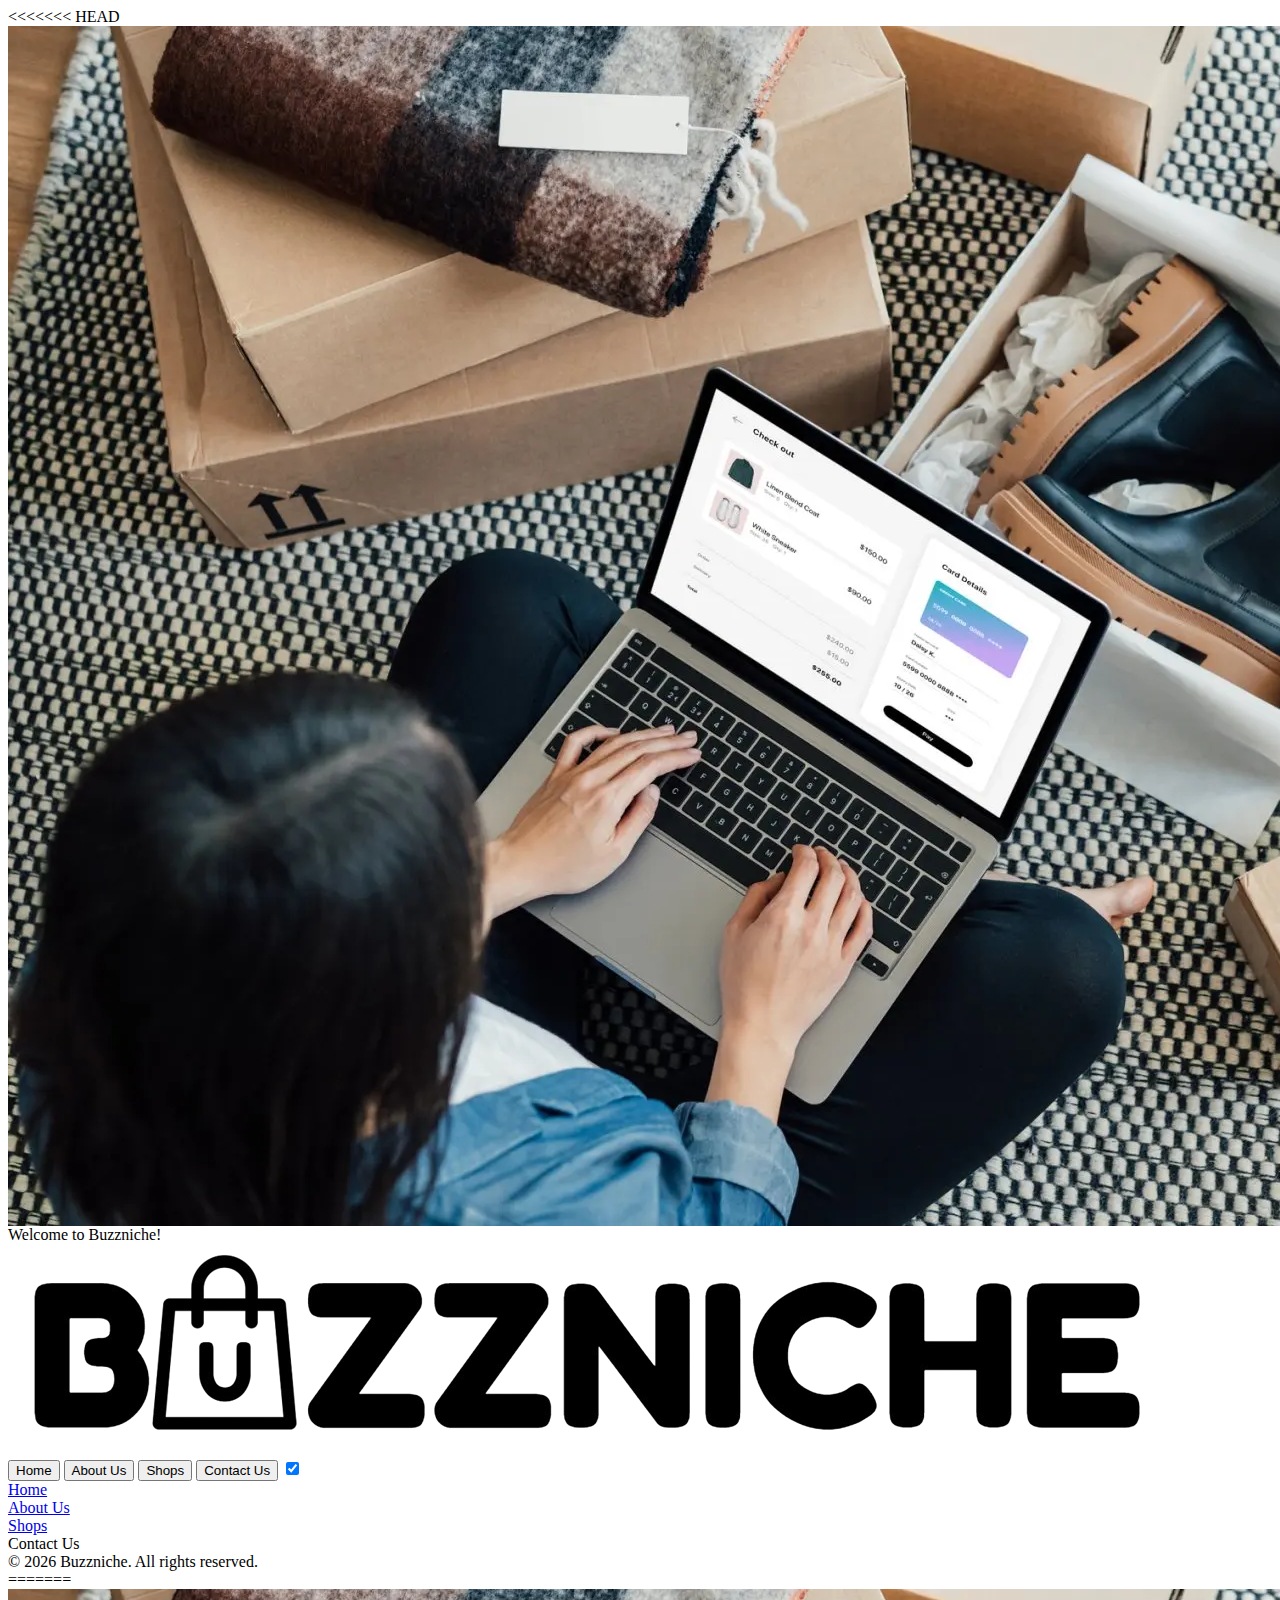
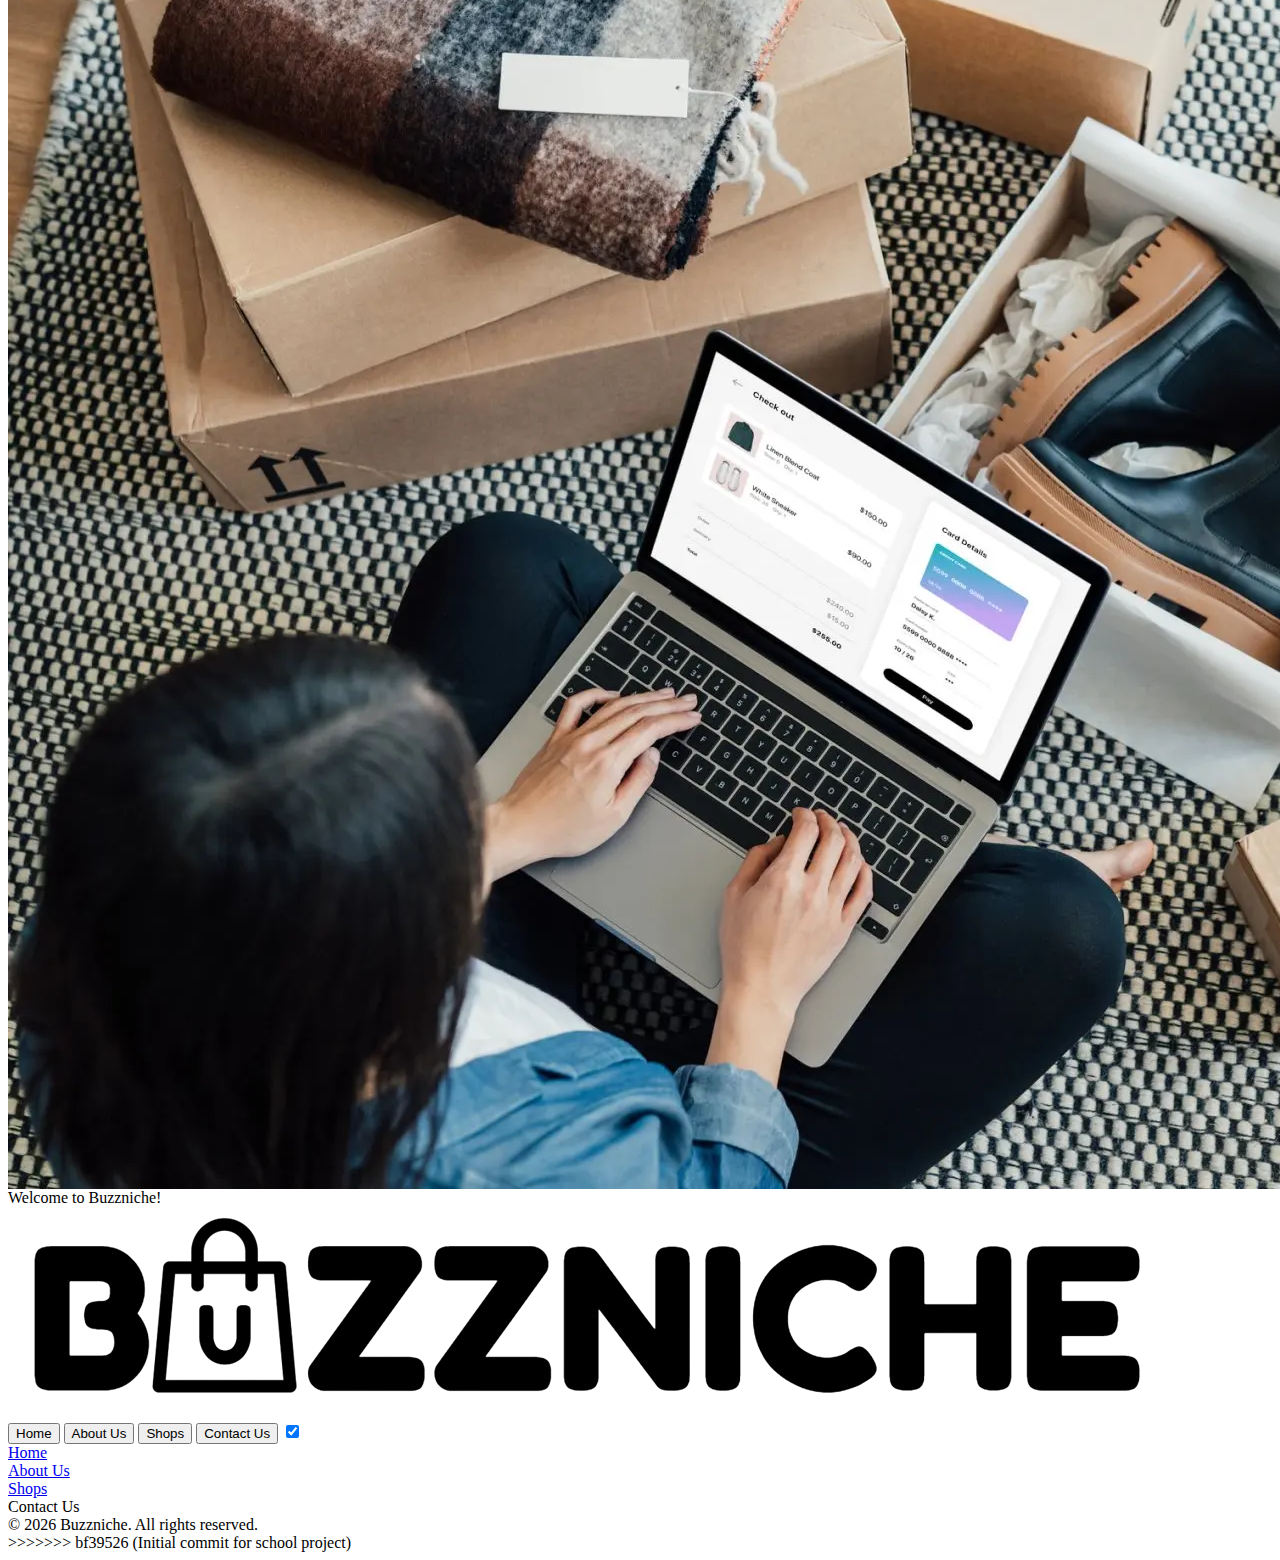
<file: index.html>
<<<<<<< HEAD
<!DOCTYPE html>
<html>
    <head>
        <link rel="stylesheet" href="styles/buzznicheweb.css">
        <meta name="viewport" content="width=device-width, initial-scale=1.0">

    </head>
    <body>

        <div class="background">
            <img src="thumbnails/background-photo.webp">
        </div>

        <div class="overlay">
            <div class="greeting-description-container">
                <span class="greeting">Welcome to Buzzniche! </span>
            </div>
        </div>

       <div class="dashboard">
           <div class="logo-container"><img src="thumbnails/Buzzniche logo.png" class="logo"> </div>
           <div class="menu">
                <a href="index.html"><button class="home">Home</button></a>
                <a href="buzznicheweb-about-us.html"><button class="about-us">About Us</button></a>
                <a href="buzznicheweb-shops.html"><button class="shops">Shops</button></a>
                <button class="contact-us">Contact Us</button>

                <label class="event-wrapper">
                    <input type="checkbox" checked="" class="event-wrapper-inp" />
                        <div class="bar">
                            <span class="top bar-list"></span>
                            <span class="middle bar-list"></span>
                            <span class="bottom bar-list"></span>
                        </div>
                        <section class="menu-container">
                            <a href="index.html"><div class="menu-list">Home</div></a>
                            <a href="buzznicheweb-about-us.html"><div class="menu-list">About Us</div></a>
                            <a href="buzznicheweb-shops.html"> <div class="menu-list">Shops</div></a>
                            <div class="menu-list">Contact Us</div>
                        </section>
                </label>
           </div>
       </div> 
            <div class="footer">
                <div class="socials" >© 2026 Buzzniche. All rights reserved.</div>
            </div>
    </body>
=======
<!DOCTYPE html>
<html>
    <head>
        <link rel="stylesheet" href="styles/buzznicheweb.css">
        <meta name="viewport" content="width=device-width, initial-scale=1.0">

    </head>
    <body>

        <div class="background">
            <img src="thumbnails/background-photo.webp">
        </div>

        <div class="overlay">
            <div class="greeting-description-container">
                <span class="greeting">Welcome to Buzzniche! </span>
            </div>
        </div>

       <div class="dashboard">
           <div class="logo-container"><img src="thumbnails/Buzzniche logo.png" class="logo"> </div>
           <div class="menu">
                <a href="index.html"><button class="home">Home</button></a>
                <a href="buzznicheweb-about-us.html"><button class="about-us">About Us</button></a>
                <a href="buzznicheweb-shops.html"><button class="shops">Shops</button></a>
                <button class="contact-us">Contact Us</button>

                <label class="event-wrapper">
                    <input type="checkbox" checked="" class="event-wrapper-inp" />
                        <div class="bar">
                            <span class="top bar-list"></span>
                            <span class="middle bar-list"></span>
                            <span class="bottom bar-list"></span>
                        </div>
                        <section class="menu-container">
                            <a href="index.html"><div class="menu-list">Home</div></a>
                            <a href="buzznicheweb-about-us.html"><div class="menu-list">About Us</div></a>
                            <a href="buzznicheweb-shops.html"> <div class="menu-list">Shops</div></a>
                            <div class="menu-list">Contact Us</div>
                        </section>
                </label>
           </div>
       </div> 
            <div class="footer">
                <div class="socials" >© 2026 Buzzniche. All rights reserved.</div>
            </div>
    </body>
>>>>>>> bf39526 (Initial commit for school project)
</html>
</file>
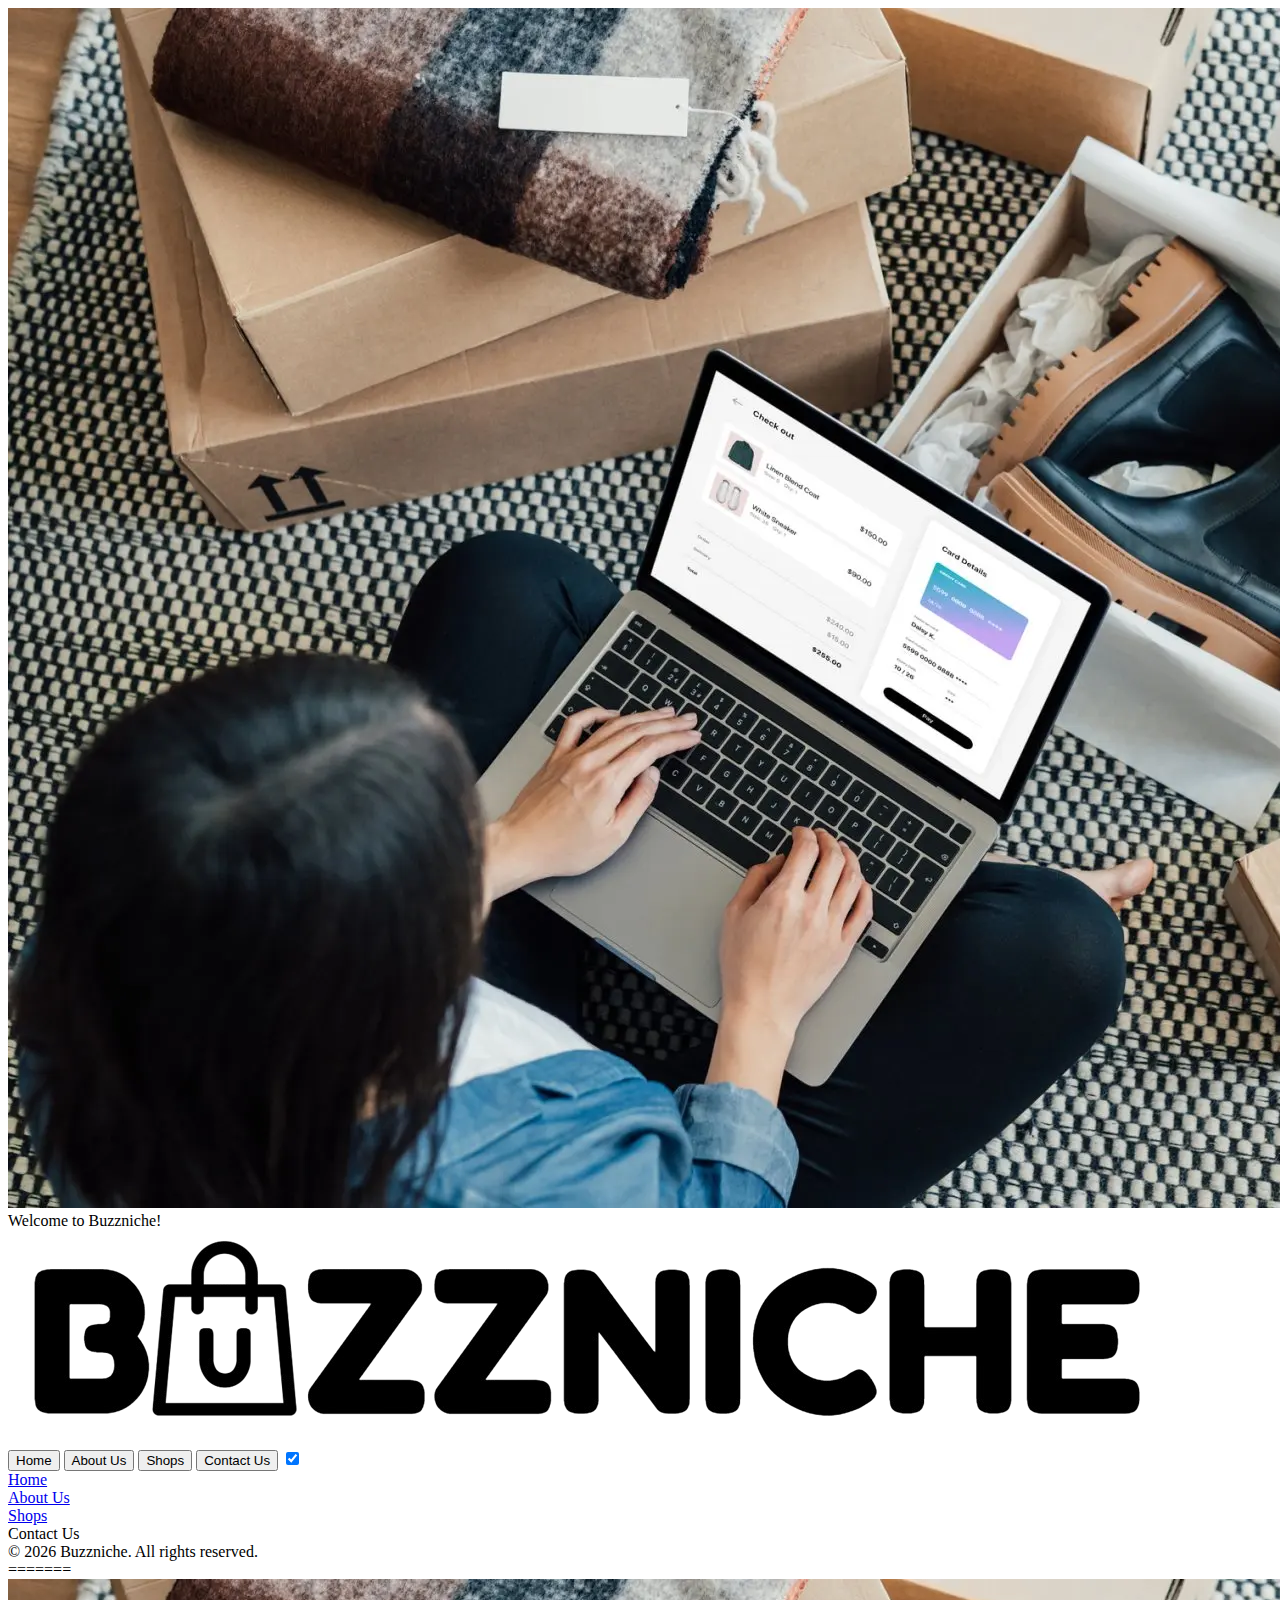
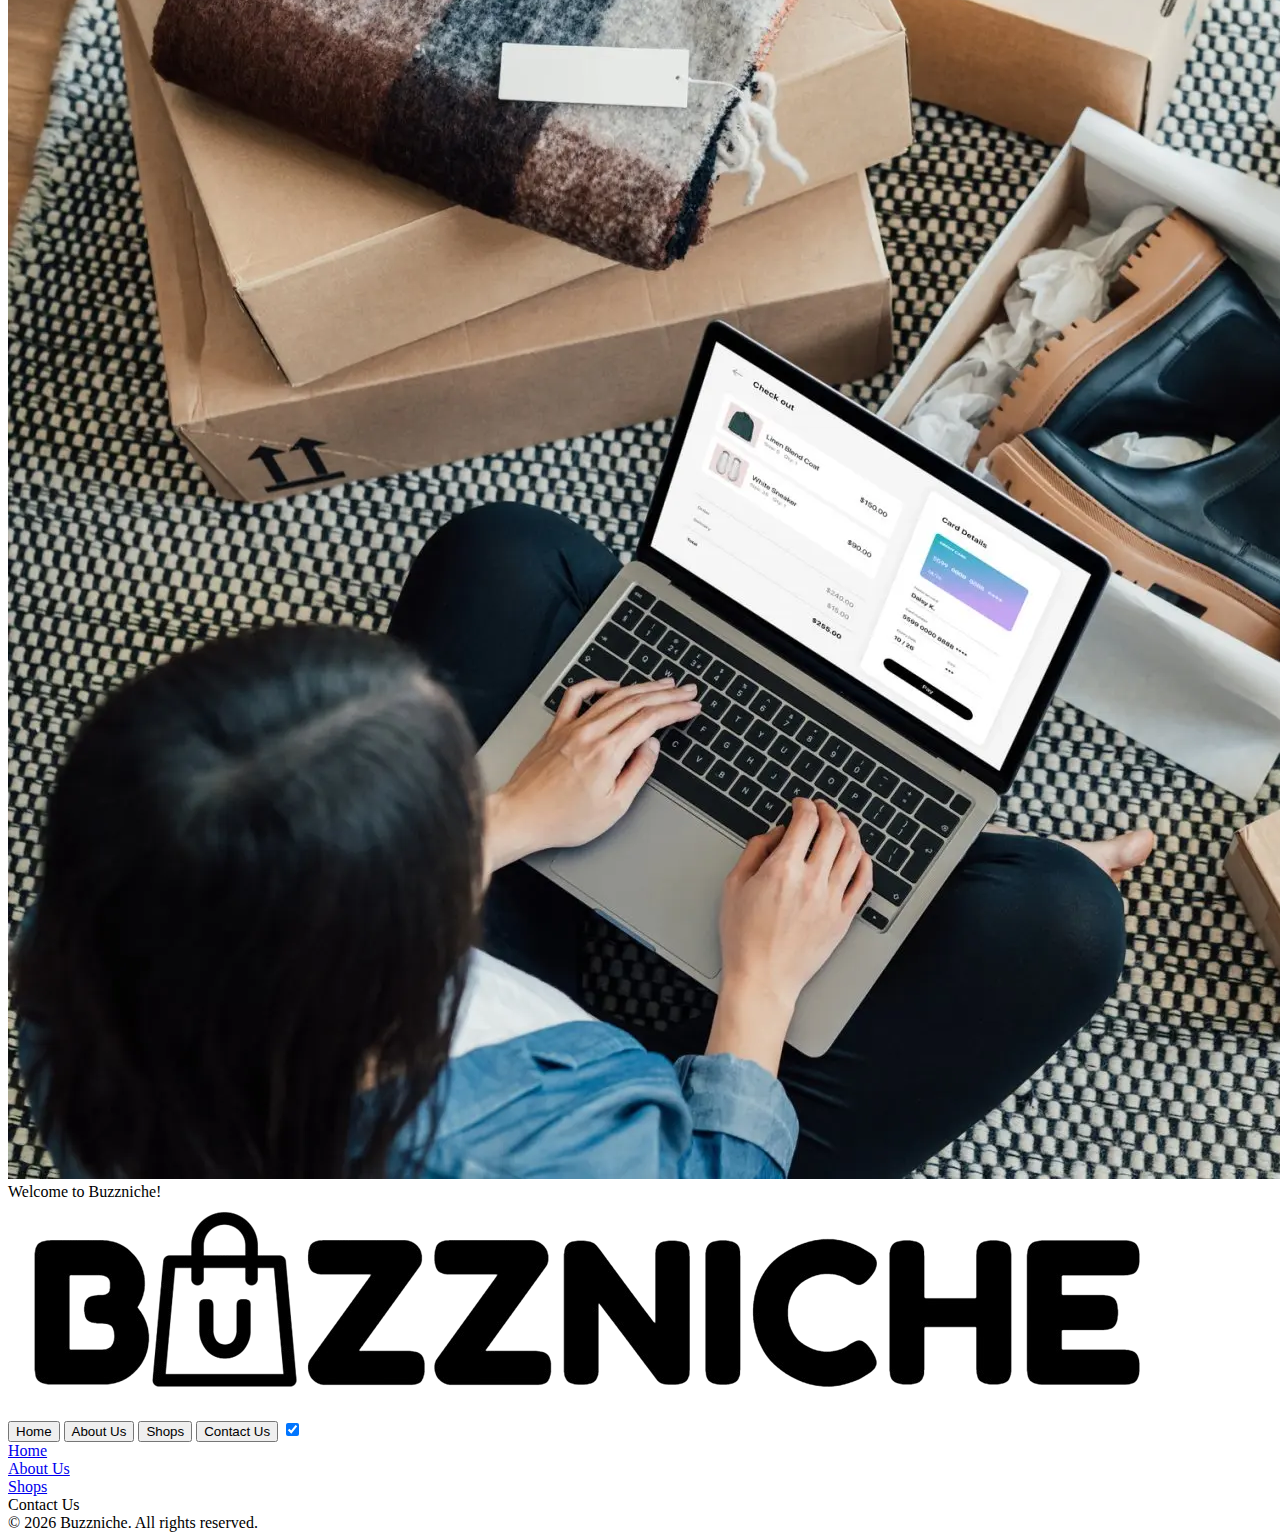
<file: buzzniche.html>
<!DOCTYPE html>
<html>
    <head>
        <link rel="stylesheet" href="styles/buzznicheweb.css">
        <meta name="viewport" content="width=device-width, initial-scale=1.0">

    </head>
    <body>

        <div class="background">
            <img src="thumbnails/background-photo.webp">
        </div>

        <div class="overlay">
            <div class="greeting-description-container">
                <span class="greeting">Welcome to Buzzniche! </span>
            </div>
        </div>

       <div class="dashboard">
           <div class="logo-container"><img src="thumbnails/Buzzniche logo.png" class="logo"> </div>
           <div class="menu">
                <a href="index.html"><button class="home">Home</button></a>
                <a href="buzznicheweb-about-us.html"><button class="about-us">About Us</button></a>
                <a href="buzznicheweb-shops.html"><button class="shops">Shops</button></a>
                <button class="contact-us">Contact Us</button>

                <label class="event-wrapper">
                    <input type="checkbox" checked="" class="event-wrapper-inp" />
                        <div class="bar">
                            <span class="top bar-list"></span>
                            <span class="middle bar-list"></span>
                            <span class="bottom bar-list"></span>
                        </div>
                        <section class="menu-container">
                            <a href="index.html"><div class="menu-list">Home</div></a>
                            <a href="buzznicheweb-about-us.html"><div class="menu-list">About Us</div></a>
                            <a href="buzznicheweb-shops.html"> <div class="menu-list">Shops</div></a>
                            <div class="menu-list">Contact Us</div>
                        </section>
                </label>
           </div>
       </div> 
            <div class="footer">
                <div class="socials" >© 2026 Buzzniche. All rights reserved.</div>
            </div>
    </body>
=======
<!DOCTYPE html>
<html>
    <head>
        <link rel="stylesheet" href="styles/buzznicheweb.css">
        <meta name="viewport" content="width=device-width, initial-scale=1.0">

    </head>
    <body>

        <div class="background">
            <img src="thumbnails/background-photo.webp">
        </div>

        <div class="overlay">
            <div class="greeting-description-container">
                <span class="greeting">Welcome to Buzzniche! </span>
            </div>
        </div>

       <div class="dashboard">
           <div class="logo-container"><img src="thumbnails/Buzzniche logo.png" class="logo"> </div>
           <div class="menu">
                <a href="index.html"><button class="home">Home</button></a>
                <a href="buzznicheweb-about-us.html"><button class="about-us">About Us</button></a>
                <a href="buzznicheweb-shops.html"><button class="shops">Shops</button></a>
                <button class="contact-us">Contact Us</button>

                <label class="event-wrapper">
                    <input type="checkbox" checked="" class="event-wrapper-inp" />
                        <div class="bar">
                            <span class="top bar-list"></span>
                            <span class="middle bar-list"></span>
                            <span class="bottom bar-list"></span>
                        </div>
                        <section class="menu-container">
                            <a href="index.html"><div class="menu-list">Home</div></a>
                            <a href="buzznicheweb-about-us.html"><div class="menu-list">About Us</div></a>
                            <a href="buzznicheweb-shops.html"> <div class="menu-list">Shops</div></a>
                            <div class="menu-list">Contact Us</div>
                        </section>
                </label>
           </div>
       </div> 
            <div class="footer">
                <div class="socials" >© 2026 Buzzniche. All rights reserved.</div>
            </div>
    </body>
</html>
</file>
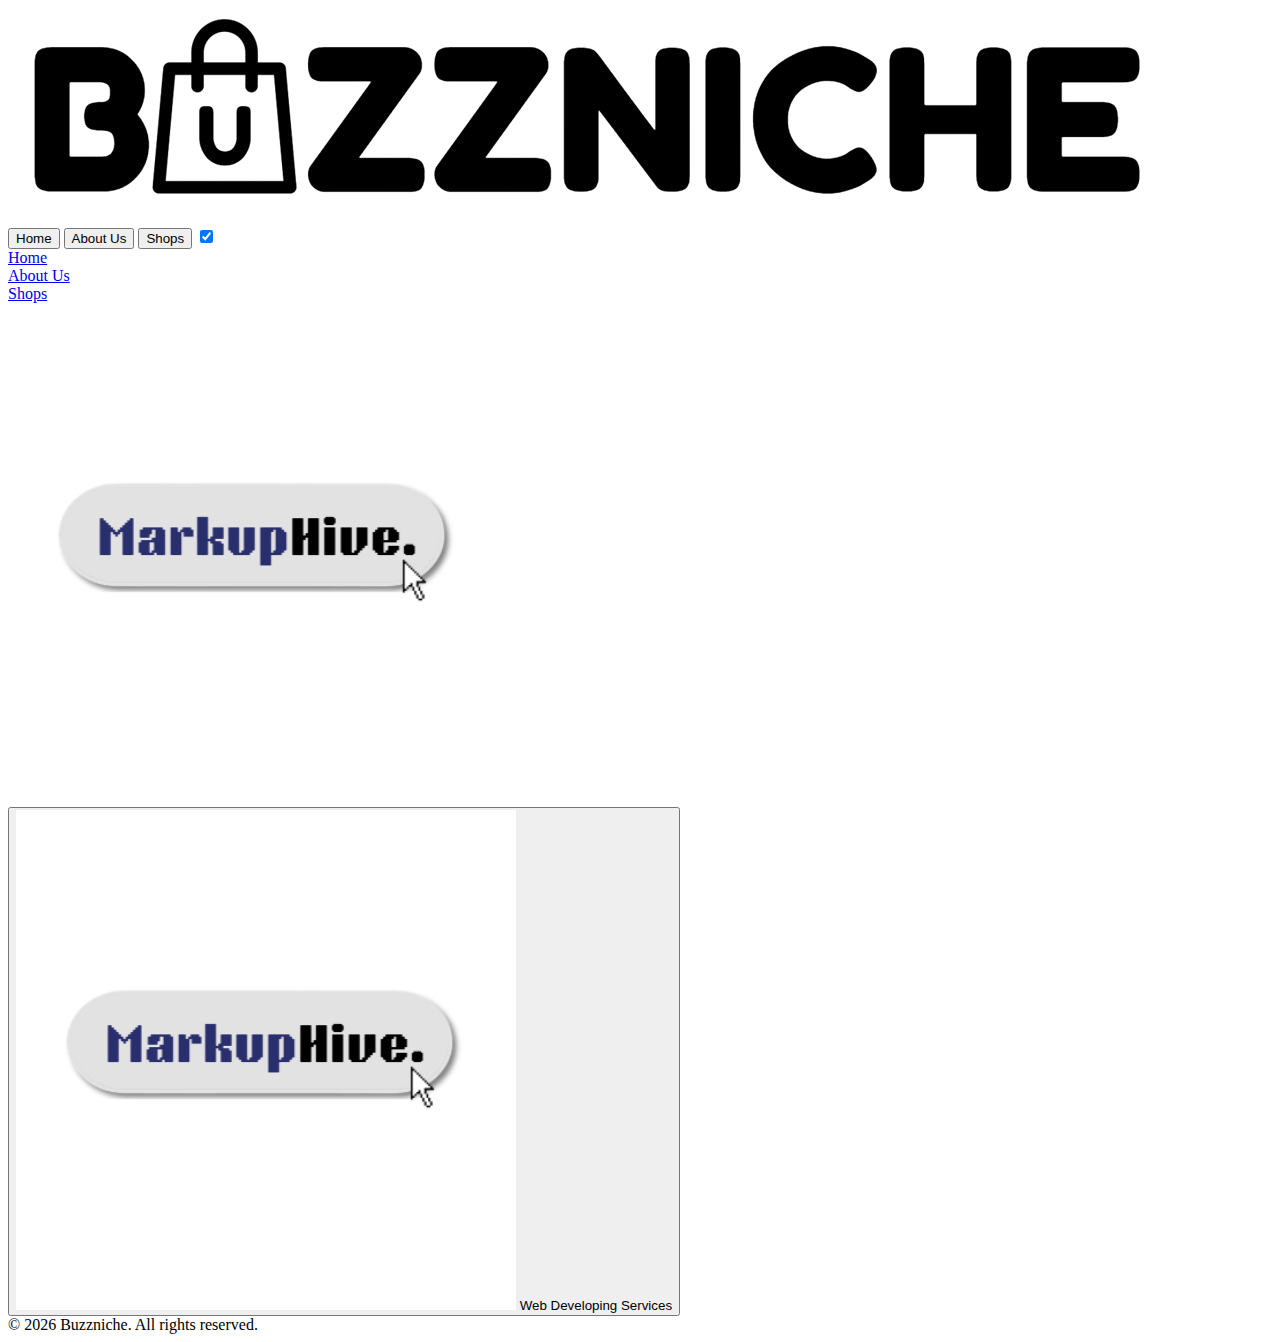
<file: buzznicheweb-markuphive.html>
<!DOCTYPE html>
<html>
    <head>
        <title>MarkupHive.</title>
        <link rel="stylesheet" href="styles/buzznicheweb.css">
        <link rel="stylesheet" href="styles/buzznicheweb-products.css">
        <meta name="viewport" content="width=device-width, initial-scale=1.0">

    </head>
    <body>
        

        <div class="dashboard">
           <div class="logo-container"><img src="thumbnails/Buzzniche logo.png" class="logo"> </div>
           <div class="menu">
                <a href="index.html"> <button class="home" >Home</button></a>
                <a href="buzznicheweb-about-us.html"><button class="about-us">About Us</button></a>
                <a href="buzznicheweb-shops.html"> <button class="shops">Shops</button></a>

                <label class="event-wrapper">
                    <input type="checkbox" checked="" class="event-wrapper-inp" />
                        <div class="bar">
                            <span class="top bar-list"></span>
                            <span class="middle bar-list"></span>
                            <span class="bottom bar-list"></span>
                        </div>
                        <section class="menu-container">
                            <a href="index.html"><div class="menu-list">Home</div></a>
                            <a href="buzznicheweb-about-us.html"><div class="menu-list">About Us</div></a>
                            <a href="buzznicheweb-shops.html"> <div class="menu-list">Shops</div></a>
                        </section>
                </label>
           </div>
        </div> 

    <div class="main-shop">
        <div class="business-tab" style="background-color:white;;">
            <img src="thumbnails/MARKUPHIVE.png" class="business-tab-logo">
        </div>
        <div class="products-container">
        <a href="https://www.facebook.com/profile.php?id=61587144489271" target="_blank">
            <button class="products">
                <img src="thumbnails/MARKUPHIVE.png" class="product-photo">
                <span class="product-details-markup">
                    <span class="product-name-markup">Web Developing Services</span>
                </span>
            </button>
        </a>
        </div>
    </div>
       
        <div class="footer-shops">
            <div class="socials" >© 2026 Buzzniche. All rights reserved.</div>
        </div>
    
    </body>
</file>
<file: styles/buzznicheweb.css>

</file>
<file: styles/buzznicheweb-products.css>
HEAD
.product-cards{
  display: grid;
  grid-template-columns: repeat(5, 1fr);
  column-gap: 10px;
  row-gap: 20px;
  padding-top: 50px;
  padding-left: 30px;
}

.products-windows{
  height: 40vh;
  width: 18vw;
}

@media(max-width: 1200px){
  .product-cards{
    grid-template-columns: repeat(4, 1fr);
  }
  .products-windows{
  height: 45vh;
  width: 20vw;
}
}

@media(max-width: 950px){
  .product-cards{
    grid-template-columns: repeat(3, 1fr);
  }
  .products-windows{
  height: 45vh;
  width: 20vw;
}
}

@media(max-width: 700px){
  .product-cards{
    grid-template-columns: repeat(2, 1fr);
  }
}

.product-cards{
  display: grid;
  grid-template-columns: repeat(5, 1fr);
  column-gap: 10px;
  row-gap: 20px;
  padding-top: 50px;
  padding-left: 30px;
}

.products-windows{
  height: 40vh;
  width: 18vw;
}

@media(max-width: 1200px){
  .product-cards{
    grid-template-columns: repeat(4, 1fr);
  }
  .products-windows{
  height: 45vh;
  width: 20vw;
}
}

@media(max-width: 950px){
  .product-cards{
    grid-template-columns: repeat(3, 1fr);
  }
  .products-windows{
  height: 45vh;
  width: 20vw;
}
}

@media(max-width: 700px){
  .product-cards{
    grid-template-columns: repeat(2, 1fr);
  }
}
</file>
